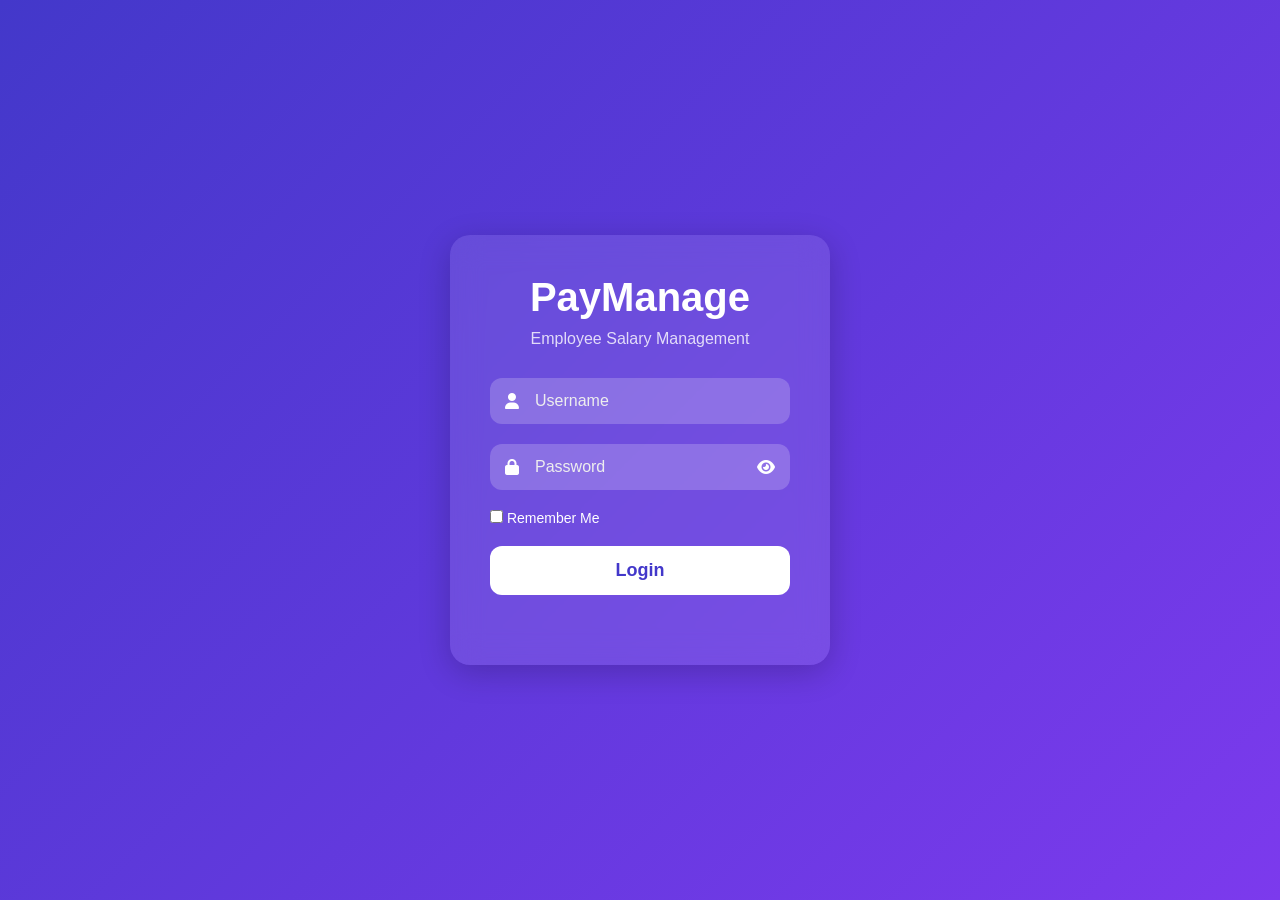
<file: login.html>
<!DOCTYPE html>
<html lang="en">

<head>

  <meta charset="UTF-8">

  <meta
    name="viewport"
    content="width=device-width, initial-scale=1.0">

  <title>Login</title>

  <link
    rel="stylesheet"
    href="login.css">

  <link
    rel="stylesheet"
    href="https://cdnjs.cloudflare.com/ajax/libs/font-awesome/6.5.1/css/all.min.css">

</head>

<body>

  <div class="login-container">

    <div class="login-card">

      <h1>PayManage</h1>

      <p>
        Employee Salary Management
      </p>

      <div class="input-box">

        <i class="fa fa-user"></i>

        <input
          type="text"
          id="username"
          placeholder="Username">

      </div>

      <div class="input-box">

        <i class="fa fa-lock"></i>

        <input
          type="password"
          id="password"
          placeholder="Password">

        <i
          class="fa fa-eye toggle-password"
          onclick="togglePassword()">

        </i>

      </div>

      <div class="remember-box">

        <label>

          <input type="checkbox">

          Remember Me

        </label>

      </div>

      <button onclick="login()">

        Login

      </button>

      <p
        id="errorMsg"
        class="error-text">

      </p>

    </div>

  </div>

  <script src="login.js"></script>

</body>

</html>
</file>
<file: login.css>
*{
  margin:0;
  padding:0;
  box-sizing:border-box;
  font-family:Arial,sans-serif;
}

body{

  height:100vh;

  display:flex;
  justify-content:center;
  align-items:center;

  background:
    linear-gradient(
      135deg,
      #4338ca,
      #7c3aed
    );

  overflow:hidden;

}

.login-container{

  width:100%;
  display:flex;
  justify-content:center;
  align-items:center;

}

.login-card{

  width:380px;

  padding:40px;

  border-radius:20px;

  background:
    rgba(255,255,255,0.1);

  backdrop-filter:blur(15px);

  box-shadow:
    0 8px 32px
    rgba(0,0,0,0.2);

  color:white;

  animation:fadeIn 1s ease;

}

.login-card h1{

  text-align:center;
  margin-bottom:10px;
  font-size:40px;

}

.login-card p{

  text-align:center;
  margin-bottom:30px;
  opacity:0.8;

}

.input-box{

  position:relative;
  margin-bottom:20px;

}

.input-box i{

  position:absolute;
  top:50%;
  transform:translateY(-50%);
  left:15px;
  color:white;

}

.input-box input{

  width:100%;

  padding:14px 45px;

  border:none;

  border-radius:12px;

  outline:none;

  background:
    rgba(255,255,255,0.2);

  color:white;

  font-size:16px;

}

.input-box input::placeholder{

  color:#eee;

}

.toggle-password{

  right:15px;
  left:auto !important;
  cursor:pointer;

}

.remember-box{

  margin-bottom:20px;
  font-size:14px;

}

button{

  width:100%;

  padding:14px;

  border:none;

  border-radius:12px;

  background:white;

  color:#4338ca;

  font-size:18px;

  font-weight:bold;

  cursor:pointer;

  transition:0.3s;

}

button:hover{

  transform:scale(1.03);

}

.error-text{

  margin-top:15px;
  color:#ffb4b4;
  font-size:14px;

}

@keyframes fadeIn{

  from{
    opacity:0;
    transform:translateY(20px);
  }

  to{
    opacity:1;
    transform:translateY(0);
  }

}
</file>
